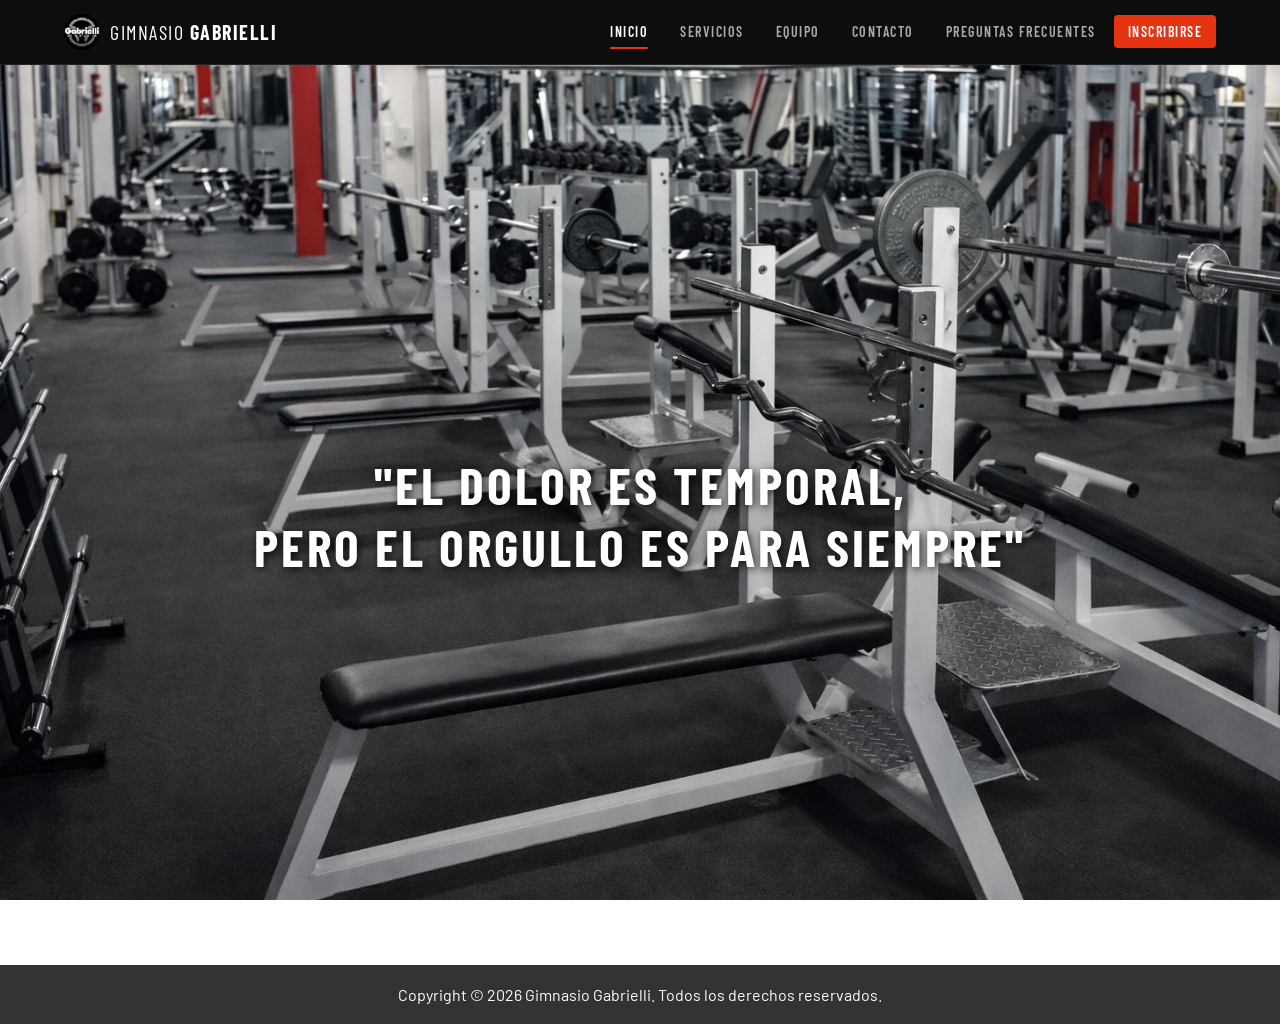
<file: index.html>
<!doctype html>
<html lang="es">
  <head>
    <meta charset="utf-8">
    <meta name="viewport" content="width=device-width, initial-scale=1">
    <meta name="description" content="Gimnasio Gabrielli - Encontrá tu mejor versión">
    <title>Gimnasio Gabrielli</title>
    <link rel="shortcut icon" href="assets/favicon/gimnasio_favicon.jpg" type="image/x-icon">
    <link rel="stylesheet" href="css/style.css">
  </head>
  <body>

    <header>
      <nav>
        <div class="nav-inner">

          <div class="nav-logo">
            <img src="assets/img/Gimnasio gabreilli.jpg" alt="Logo Gimnasio Gabrielli">
            <span>Gimnasio <strong>Gabrielli</strong></span>
          </div>

          <ul class="nav-links">
            <li><a href="index.html" class="active">Inicio</a></li>
            <li><a href="pages/servicios.html">Servicios</a></li>
            <li><a href="pages/equipo.html">Equipo</a></li>
            <li><a href="pages/contacto.html">Contacto</a></li>
            <li><a href="pages/faq.html">Preguntas frecuentes</a></li>
            <li><a href="pages/pedido.html" class="nav-cta">Inscribirse</a></li>
          </ul>

        </div>
      </nav>
    </header>

    <section class="hero">
      <div class="hero-content">
        <p class="hero-frase">"El dolor es temporal,</p>
        <p class="hero-frase">pero el orgullo es para siempre"</p>
      </div>
    </section>
    <footer>
      <p>
        Copyright &copy; 2026 Gimnasio Gabrielli. Todos los derechos reservados.

      </p>
    </footer>

  </body>
</file>
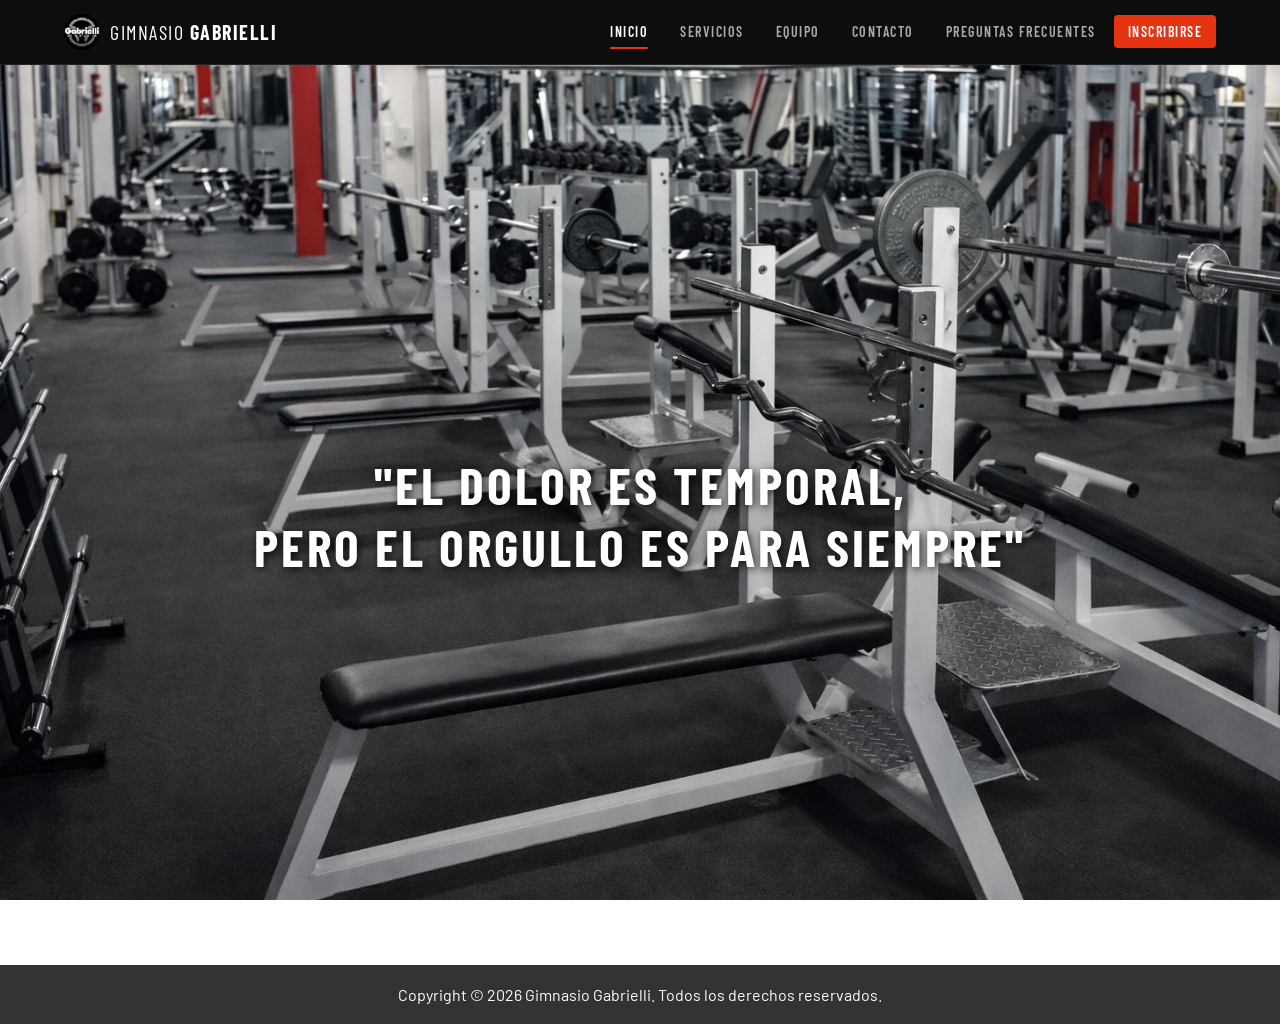
<file: pages/index.html>
<!doctype html>
<html lang="es">
  <head>
    <meta charset="utf-8">
    <meta name="viewport" content="width=device-width, initial-scale=1">
    <meta name="description" content="Gimnasio Gabrielli - Encontrá tu mejor versión">
    <title>Gimnasio Gabrielli</title>
    <link rel="shortcut icon" href="../assets/favicon/gimnasio_favicon.jpg" type="image/x-icon">
    <link rel="stylesheet" href="../css/style.css">
  </head>
  <body>

    <header>
      <nav>
        <div class="nav-inner">

          <div class="nav-logo">
            <img src="../assets/img/Gimnasio gabreilli.jpg" alt="Logo Gimnasio Gabrielli">
            <span>Gimnasio <strong>Gabrielli</strong></span>
          </div>

          <ul class="nav-links">
            <li><a href="../index.html" class="active">Inicio</a></li>
            <li><a href="servicios.html">Servicios</a></li>
            <li><a href="equipo.html">Equipo</a></li>
            <li><a href="contacto.html">Contacto</a></li>
            <li><a href="faq.html">Preguntas frecuentes</a></li>
            <li><a href="pedido.html" class="nav-cta">Inscribirse</a></li>
          </ul>

        </div>
      </nav>
    </header>

    <section class="hero">
      <div class="hero-content">
        <p class="hero-frase">"El dolor es temporal,</p>
        <p class="hero-frase">pero el orgullo es para siempre"</p>
      </div>
    </section>
    <footer>
      <p>
        Copyright &copy; 2026 Gimnasio Gabrielli. Todos los derechos reservados.

      </p>
    </footer>

  </body>
</file>
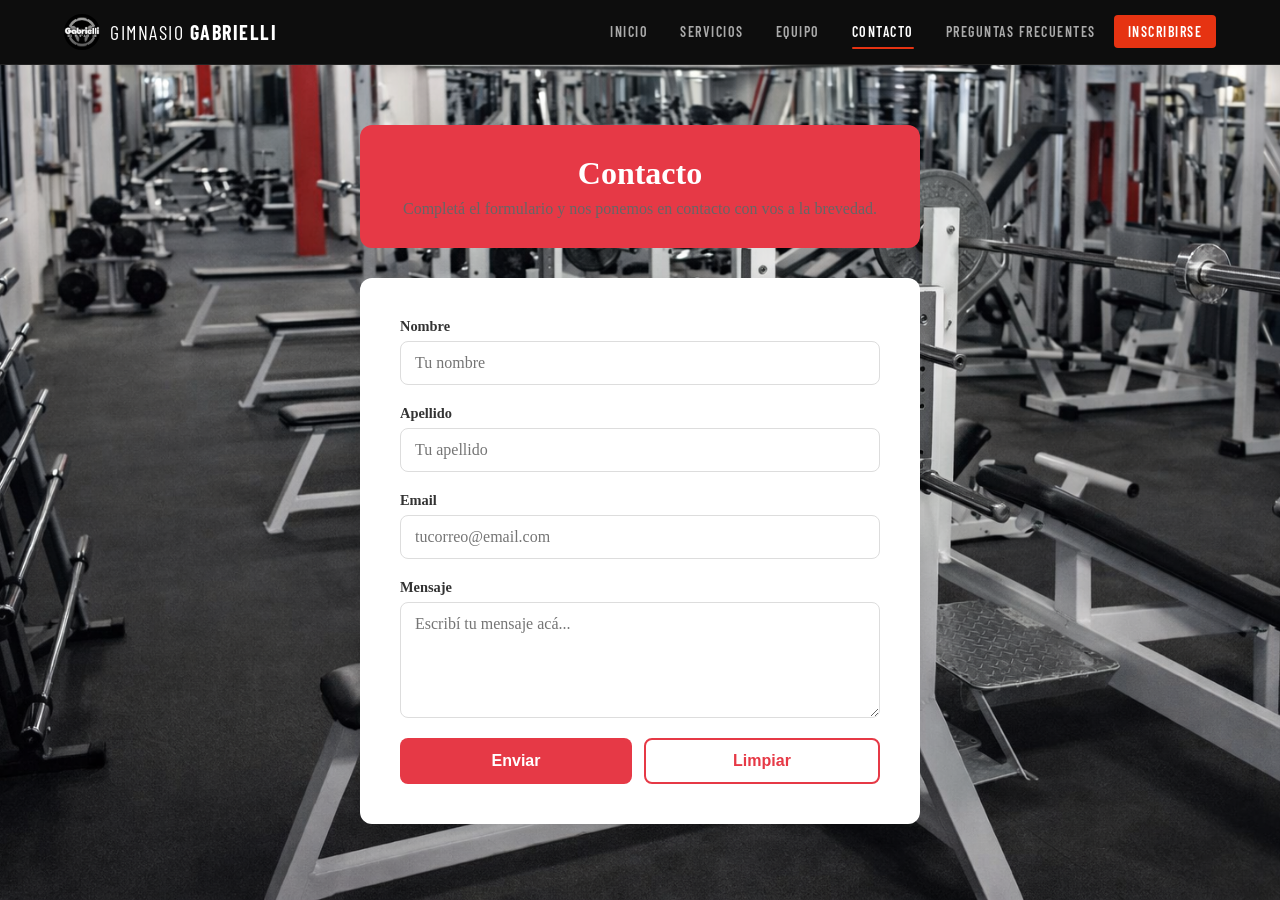
<file: pages/contacto.html>
<!doctype html>
<html lang="es">
  <head>
    <meta charset="utf-8">
    <meta name="viewport" content="width=device-width, initial-scale=1">
    <meta name="description" content="Gimnasio Gabrielli - Contacto">
    <title>Contacto - Gimnasio Gabrielli</title>
    <link rel="shortcut icon" href="../assets/favicon/gimnasio_favicon.jpg" type="image/x-icon">
    <link rel="stylesheet" href="../css/style.css">
  </head>
  <body>

    <header>
      <nav>
        <div class="nav-inner">

          <div class="nav-logo">
            <img src="../assets/img/Gimnasio gabreilli.jpg" alt="Logo Gimnasio Gabrielli">
            <span>Gimnasio <strong>Gabrielli</strong></span>
          </div>

          <ul class="nav-links">
            <li><a href="../index.html">Inicio</a></li>
            <li><a href="servicios.html">Servicios</a></li>
            <li><a href="equipo.html">Equipo</a></li>
            <li><a href="contacto.html" class="active">Contacto</a></li>
            <li><a href="faq.html">Preguntas frecuentes</a></li>
            <li><a href="pedido.html" class="nav-cta">Inscribirse</a></li>
          </ul>

        </div>
      </nav>
    </header>

    <main>
      <section class="contacto-section">
    <div class="contacto-header">
    <h1>Contacto</h1>
    <p>Completá el formulario y nos ponemos en contacto con vos a la brevedad.</p>
    </div>

        <form class="contacto-form">

          <div class="form-group">
            <label for="nombre">Nombre</label>
            <input type="text" id="nombre" name="nombre" placeholder="Tu nombre" required>
          </div>

          <div class="form-group">
            <label for="apellido">Apellido</label>
            <input type="text" id="apellido" name="apellido" placeholder="Tu apellido" required>
          </div>

          <div class="form-group">
            <label for="email">Email</label>
            <input type="email" id="email" name="email" placeholder="tucorreo@email.com" required>
          </div>

          <div class="form-group">
            <label for="mensaje">Mensaje</label>
            <textarea id="mensaje" name="mensaje" rows="5" placeholder="Escribí tu mensaje acá..." required></textarea>
          </div>

          <div class="form-buttons">
            <button type="submit">Enviar</button>
            <button type="reset">Limpiar</button>
          </div>

        </form>
      </section>
    </main>

  </body>
</html>
</file>
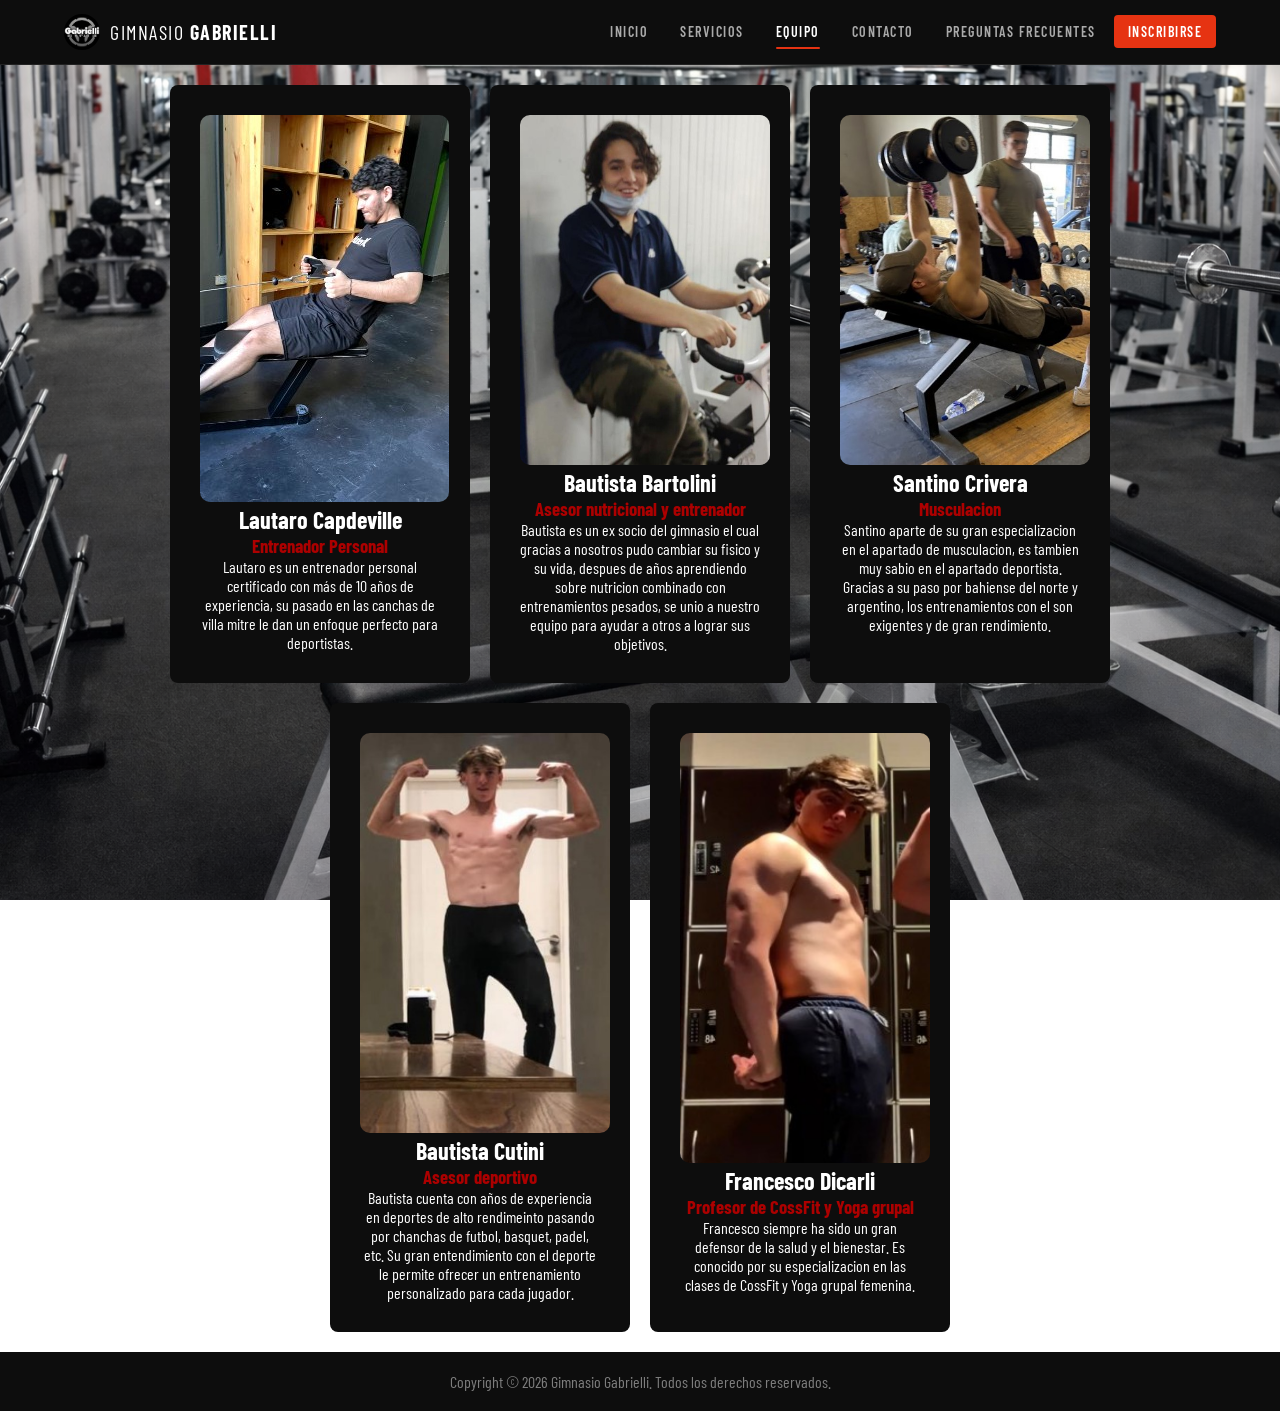
<file: pages/equipo.html>
<!doctype html>
<html lang="es">
  <head>
    <meta charset="utf-8">
    <meta name="viewport" content="width=device-width, initial-scale=1">
    <meta name="description" content="Gimnasio Gabrielli - Nuestro Equipo">
    <title>Equipo - Gimnasio Gabrielli</title>
    <link rel="shortcut icon" href="../assets/favicon/gimnasio_favicon.jpg" type="image/x-icon">
    <link rel="stylesheet" href="../css/style.css">
    <style>
      #contenedor-equipo {
        display: flex;
        flex-wrap: wrap;
        justify-content: center;
        gap: 20px;
        padding: 20px;
      }
      .equipo-miembro {
        background-color: #0d0d0d;
        border-radius: 8px;
        padding: 30px;
        width: 300px;
        text-align: center;
        color : #ffffff;
        font-family: 'Barlow Condensed', sans-serif;
        h3 {
          color : #ac0000;
        }

      }
      .equipo-miembro img {
        border-radius: 10px;
      }
      footer {
        background-color: #0d0d0d;
        color: #7e7e7e;
        text-align: center;
        padding: 20px;
        font-family: 'Barlow Condensed', sans-serif;
      }

      </style>
  </head>
  <body>

    <header>
      <nav>
        <div class="nav-inner">

          <div class="nav-logo">
            <img src="../assets/img/Gimnasio gabreilli.jpg" alt="Logo Gimnasio Gabrielli">
            <span>Gimnasio <strong>Gabrielli</strong></span>
          </div>

          <ul class="nav-links">
            <li><a href="../index.html">Inicio</a></li>
            <li><a href="servicios.html">Servicios</a></li>
            <li><a href="equipo.html" class="active">Equipo</a></li>
            <li><a href="contacto.html">Contacto</a></li>
            <li><a href="faq.html">Preguntas frecuentes</a></li>
            <li><a href="pedido.html" class="nav-cta">Inscribirse</a></li>
          </ul>

        </div>
      </nav>
    </header>

    <main>
      <section id="contenedor-equipo">

        <div class="equipo-miembro">
          <img src="../assets/img/entrenador-capdeville.jpg" alt="Entrenador 1">
          <h2>Lautaro Capdeville</h2>
          <h3>Entrenador Personal</h3>
          <p>Lautaro es un entrenador personal certificado 
          con más de 10 años de experiencia, su pasado 
          en las canchas de villa mitre le dan un enfoque
          perfecto para deportistas.</p>
        </div>

        <div class="equipo-miembro">
          <img src="../assets/img/entrenador-babi.jpg" alt="Entrenador 2" width="250" height="350">
          <h2>Bautista Bartolini</h2>
          <h3>Asesor nutricional y entrenador</h3>
          <p>Bautista es un ex socio del gimnasio el cual gracias a nosotros pudo cambiar su fisico y su vida,
            despues de años aprendiendo sobre nutricion combinado con entrenamientos pesados, se unio a nuestro equipo para ayudar a otros a lograr sus objetivos.</p>
        </div>

        <div class="equipo-miembro">
          <img src="../assets/img/santino-crivera.jpg" alt="Entrenador-3" width="250" height="350">
          <h2>Santino Crivera</h2>
          <h3>Musculacion</h3>
          <p>Santino aparte de su gran especializacion en el apartado de musculacion, es tambien muy sabio en el apartado deportista. Gracias a su paso por bahiense del norte y argentino, los entrenamientos con el son exigentes y de gran rendimiento.</p>
        </div>
        
        <div class="equipo-miembro">
          <img src="../assets/img/profe-cuti.jpg" alt="Entrenador-4" width="250" height="400">
          <h2>Bautista Cutini</h2>
          <h3>Asesor deportivo</h3>
          <p>Bautista cuenta con años de experiencia en deportes de alto rendimeinto pasando por chanchas de futbol, basquet, padel, etc. Su gran entendimiento con el deporte le permite ofrecer un entrenamiento personalizado para cada jugador.</p>
        </div>

        <div class="equipo-miembro">
          <img src="../assets/img/profe-diclo.jpg" alt="Entrenador-5" width="250" height="430">
          <h2>Francesco Dicarli</h2>
          <h3>Profesor de CossFit y Yoga grupal</h3>
          <p>Francesco siempre ha sido un gran defensor de la salud y el bienestar. Es conocido por su especializacion en las clases de CossFit y Yoga grupal femenina.</p>
        </div>
      </section>
    </main>
    <footer>
      <p>
        Copyright &copy; 2026 Gimnasio Gabrielli. Todos los derechos reservados.

      </p>
    </footer>
  </body>
</html>
</file>
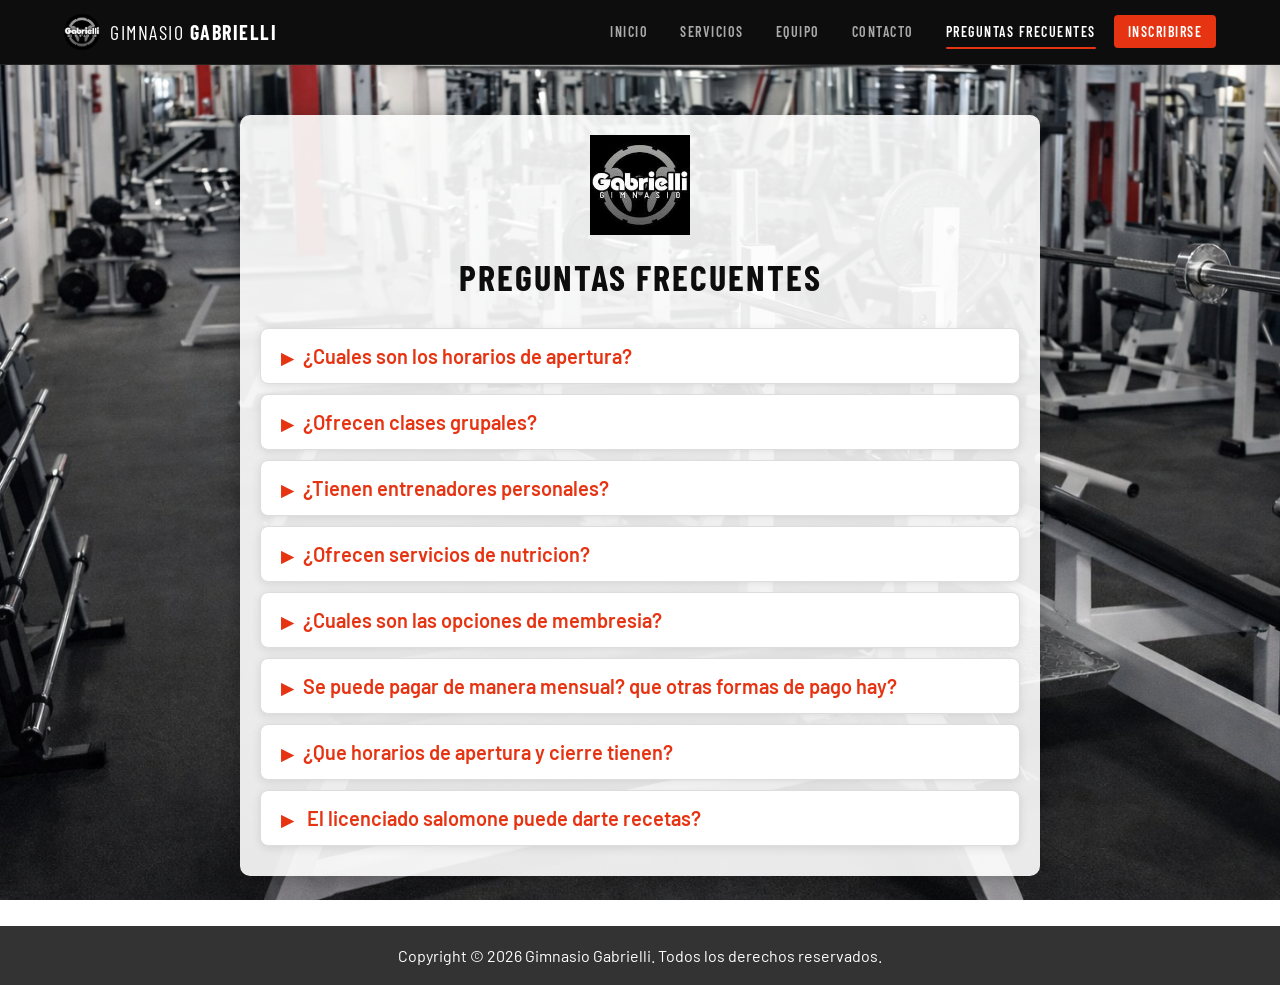
<file: pages/faq.html>
<!doctype html>
<html lang="es">
  <head>
    <meta charset="utf-8">
    <meta name="viewport" content="width=device-width, initial-scale=1">
    <meta name="description" content="Gimnasio Gabrielli - Preguntas frecuentes">
    <title>Preguntas frecuentes - Gimnasio Gabrielli</title>
    <link rel="shortcut icon" href="../assets/favicon/gimnasio_favicon.jpg" type="image/x-icon">
    <link rel="stylesheet" href="../css/style.css">
    <style>
@import url('https://fonts.googleapis.com/css2?family=Barlow+Condensed:wght@600;700&family=Barlow:wght@400;500&display=swap');


.faq {
  max-width: 800px;
  margin: 50px auto;
  padding: 20px;
  background: rgba(255, 255, 255, 0.9);
  border-radius: 10px;
  box-shadow: 0 4px 20px rgba(0, 0, 0, 0.3);
}

.faq h1 {
  font-family: 'Barlow Condensed', sans-serif;
  font-size: 36px;
  font-weight: 700;
  text-transform: uppercase;
  letter-spacing: 2px;
  color: #0d0d0d;
  text-align: center;
  margin-bottom: 30px;
}

.faq details {
  margin-bottom: 10px;
  background: #fff;
  border: 1px solid #ddd;
  border-radius: 8px;
  box-shadow: 0 2px 10px rgba(0, 0, 0, 0.1);
  transition: box-shadow 0.3s;
}

.faq details:hover {
  box-shadow: 0 4px 20px rgba(0, 0, 0, 0.2);
}

.faq summary {
  font-family: 'Barlow', sans-serif;
  font-size: 20px;
  font-weight: 600;
  color: #e63312;
  padding: 15px 20px;
  cursor: pointer;
  list-style: none;
  outline: none;
  transition: background 0.3s;
}

.faq summary:hover {
  background: #f9f9f9;
}

.faq summary::marker {
  display: none;
}

.faq summary::before {
  content: '▶';
  font-size: 16px;
  margin-right: 10px;
  transition: transform 0.3s;
}

.faq details[open] summary::before {
  transform: rotate(90deg);
}

.faq p {
  font-family: 'Barlow', sans-serif;
  font-size: 16px;
  line-height: 1.6;
  color: #333;
  padding: 0 20px 15px 20px;
}
    </style>
  </head>
  <body>

    <header>
      <nav>
        <div class="nav-inner">

          <div class="nav-logo">
            <img src="../assets/img/Gimnasio gabreilli.jpg" alt="Logo Gimnasio Gabrielli">
            <span>Gimnasio <strong>Gabrielli</strong></span>
          </div>

          <ul class="nav-links">
            <li><a href="../index.html">Inicio</a></li>
            <li><a href="servicios.html">Servicios</a></li>
            <li><a href="equipo.html">Equipo</a></li>
            <li><a href="contacto.html">Contacto</a></li>
            <li><a href="faq.html" class="active">Preguntas frecuentes</a></li>
            <li><a href="pedido.html" class="nav-cta">Inscribirse</a></li>
          </ul>

        </div>
      </nav>
    </header>

    <main>
        <section class="faq">
            <img src="../assets/favicon/gimnasio_favicon.jpg" alt="Favicon del Gimnasio Gabrielli" style="display: block; margin: 0 auto 20px; max-width: 100px; height: auto;">
            <h1>Preguntas frecuentes</h1>
            <details>
                <summary>¿Cuales son los horarios de apertura?</summary>
                <p>Nuestro gimnasio esta abierto de lunes a viernes de 6:00 a 22:00, y los fines de semana de 8:00 a 20:00.</p>
            </details>
            <details>
                <summary>¿Ofrecen clases grupales?</summary>
                <p>Si, ofrecemos una variedad de clases grupales como yoga, pilates, spinning y entrenamiento funcional. Consulta nuestro horario para mas detalles.</p>
            </details>
            <details>
                <summary>¿Tienen entrenadores personales?</summary>
                <p>Si, contamos con un equipo de entrenadores personales certificados que pueden ayudarte a alcanzar tus objetivos de fitness. Puedes reservar una sesion con ellos en la recepcion.</p>
            </details>
            <details>
                <summary>¿Ofrecen servicios de nutricion?</summary>
                <p>Si, ofrecemos servicios de nutricion y asesoramiento dietetico para ayudarte a alcanzar tus metas de salud y bienestar.</p>
            </details>
                <details>
                    <summary>¿Cuales son las opciones de membresia?</summary>
                    <p>Ofrecemos varias opciones de membresia, Basica Premium Y VIP . Consulta nuestra pagina de servicios para mas detalles.</p>
                </details>
                <details>
                    <summary>Se puede pagar de manera mensual? que otras formas de pago hay?</summary>
                    <p>Si, ofrecemos la opcion de pagar de manera mensual. Tambien aceptamos tarjetas de credito y debito, asi como transferencias bancarias.</p>
                </details>
                <details>
                    <summary>¿Que horarios de apertura y cierre tienen?</summary>
                    <p>De 7:00 AM a 22:00 PM!</p>
                </details>
                <details>
                    <summary> El licenciado salomone puede darte recetas?</summary>

                    <p>Si, el licenciado salomone es nutricionista y puede proporcionarte recetas saludables y 20 tipos distintos de milanesas y son muy ricas.</p>


                </details>
        </section>
    </main>

    <footer>
      <p>
        Copyright &copy; 2026 Gimnasio Gabrielli. Todos los derechos reservados.
      </p>
    </footer>

  </body>
</html>
</file>
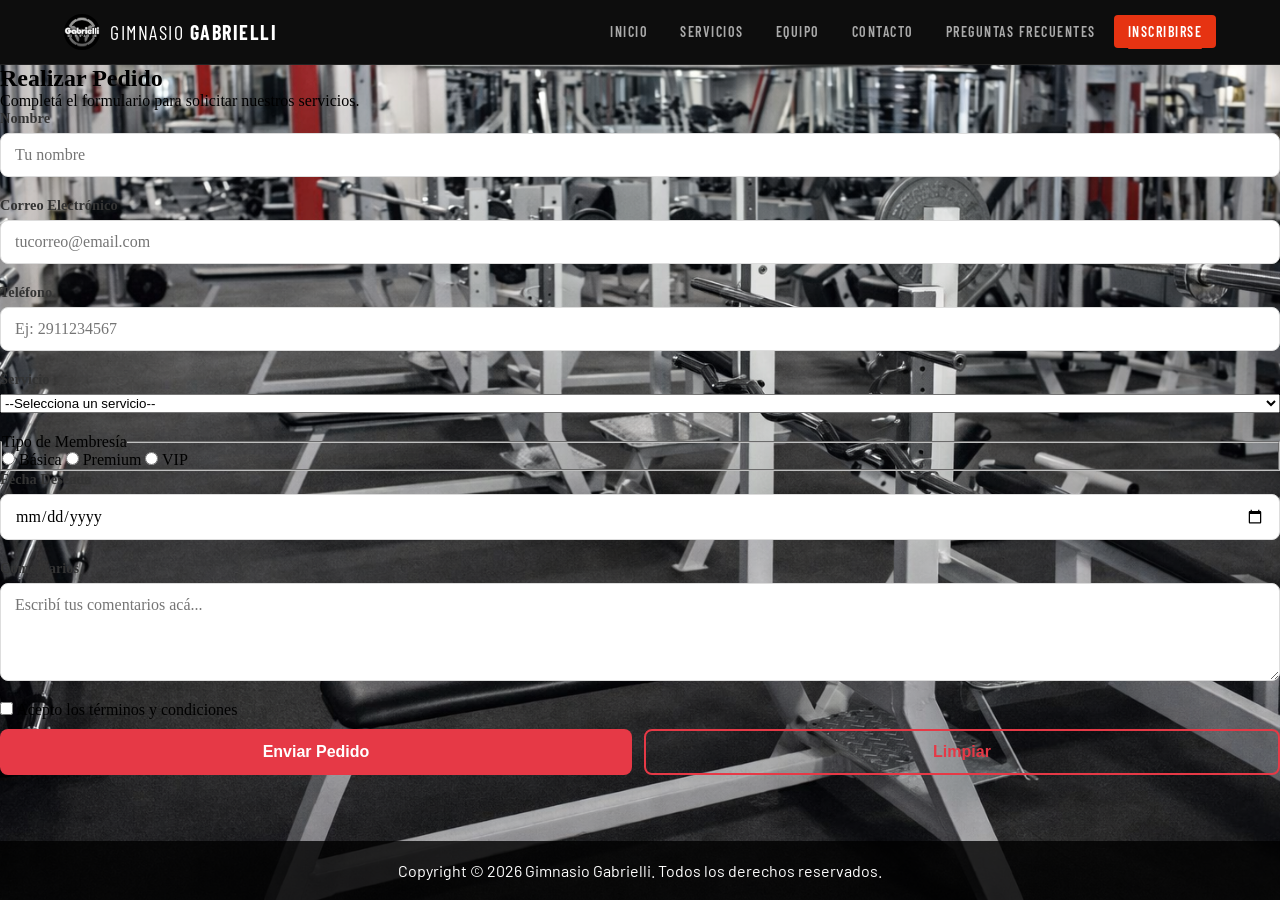
<file: pages/pedido.html>
<!DOCTYPE html>
<html lang="es">
<head>
    <meta charset="UTF-8">
    <meta name="viewport" content="width=device-width, initial-scale=1.0">
    <meta name="description" content="Gimnasio Gabrielli - Pedido de Servicio">
    <title>Pedido de Servicio - Gimnasio Gabrielli</title>
    <link rel="shortcut icon" href="../assets/favicon/gimnasio_favicon.jpg" type="image/x-icon">
    <link rel="stylesheet" href="../css/style.css">
</head>
<body>

  <header>
      <nav>
        <div class="nav-inner">

          <div class="nav-logo">
            <img src="../assets/img/Gimnasio gabreilli.jpg" alt="Logo Gimnasio Gabrielli">
            <span>Gimnasio <strong>Gabrielli</strong></span>
          </div>

          <ul class="nav-links">
            <li><a href="../index.html">Inicio</a></li>
            <li><a href="servicios.html">Servicios</a></li>
            <li><a href="equipo.html">Equipo</a></li>
            <li><a href="contacto.html">Contacto</a></li>
            <li><a href="faq.html">Preguntas frecuentes</a></li>
            <li><a href="pedido.html" class="nav-cta active">Inscribirse</a></li>
          </ul>

        </div>
      </nav>
    </header>

    <main>
      <section class="pedido-section">
        <div class="pedido-header">
          <h1>Realizar Pedido</h1>
          <p>Completá el formulario para solicitar nuestros servicios.</p>
        </div>

        <form class="pedido-form" action="https://httpbin.org/post" method="post" target="_blank">

          <div class="form-group">
            <label for="nombre">Nombre</label>
            <input type="text" id="nombre" name="nombre" placeholder="Tu nombre" required>
          </div>

          <div class="form-group">
            <label for="email">Correo Electrónico</label>
            <input type="email" id="email" name="email" placeholder="tucorreo@email.com" required>
          </div>

          <div class="form-group">
            <label for="telefono">Teléfono</label>
            <input type="tel" id="telefono" name="telefono" placeholder="Ej: 2911234567" required>
          </div>

          <div class="form-group">
            <label for="servicio">Servicio</label>
            <select id="servicio" name="servicio" required>
              <option value="">--Selecciona un servicio--</option>
              <option value="entrenamiento_personal">Entrenamiento Personal</option>
              <option value="clases_grupales">Clases Grupales</option>
              <option value="nutricion">Asesoría Nutricional</option>
            </select>
          </div>

          <fieldset class="form-fieldset">
            <legend>Tipo de Membresía</legend>
            <div class="radio-group">
              <label class="radio-label">
                <input type="radio" name="membresia" value="basica" required>
                <span>Básica</span>
              </label>
              <label class="radio-label">
                <input type="radio" name="membresia" value="premium">
                <span>Premium</span>
              </label>
              <label class="radio-label">
                <input type="radio" name="membresia" value="vip">
                <span>VIP</span>
              </label>
            </div>
          </fieldset>

          <div class="form-group">
            <label for="fecha">Fecha Deseada</label>
            <input type="date" id="fecha" name="fecha" required>
          </div>

          <div class="form-group">
            <label for="comentarios">Comentarios</label>
            <textarea id="comentarios" name="comentarios" rows="4" placeholder="Escribí tus comentarios acá..."></textarea>
          </div>

          <div class="form-checkbox">
            <label class="checkbox-label">
              <input type="checkbox" name="terminos" required>
              <span>Acepto los términos y condiciones</span>
            </label>
          </div>

          <div class="form-buttons">
            <button type="submit">Enviar Pedido</button>
            <button type="reset">Limpiar</button>
          </div>

        </form>
      </section>
    </main>
    
    <footer>
      <p>
        Copyright &copy; 2026 Gimnasio Gabrielli. Todos los derechos reservados.

      </p>
    </footer>
  </body>
</body>
</html>
</file>
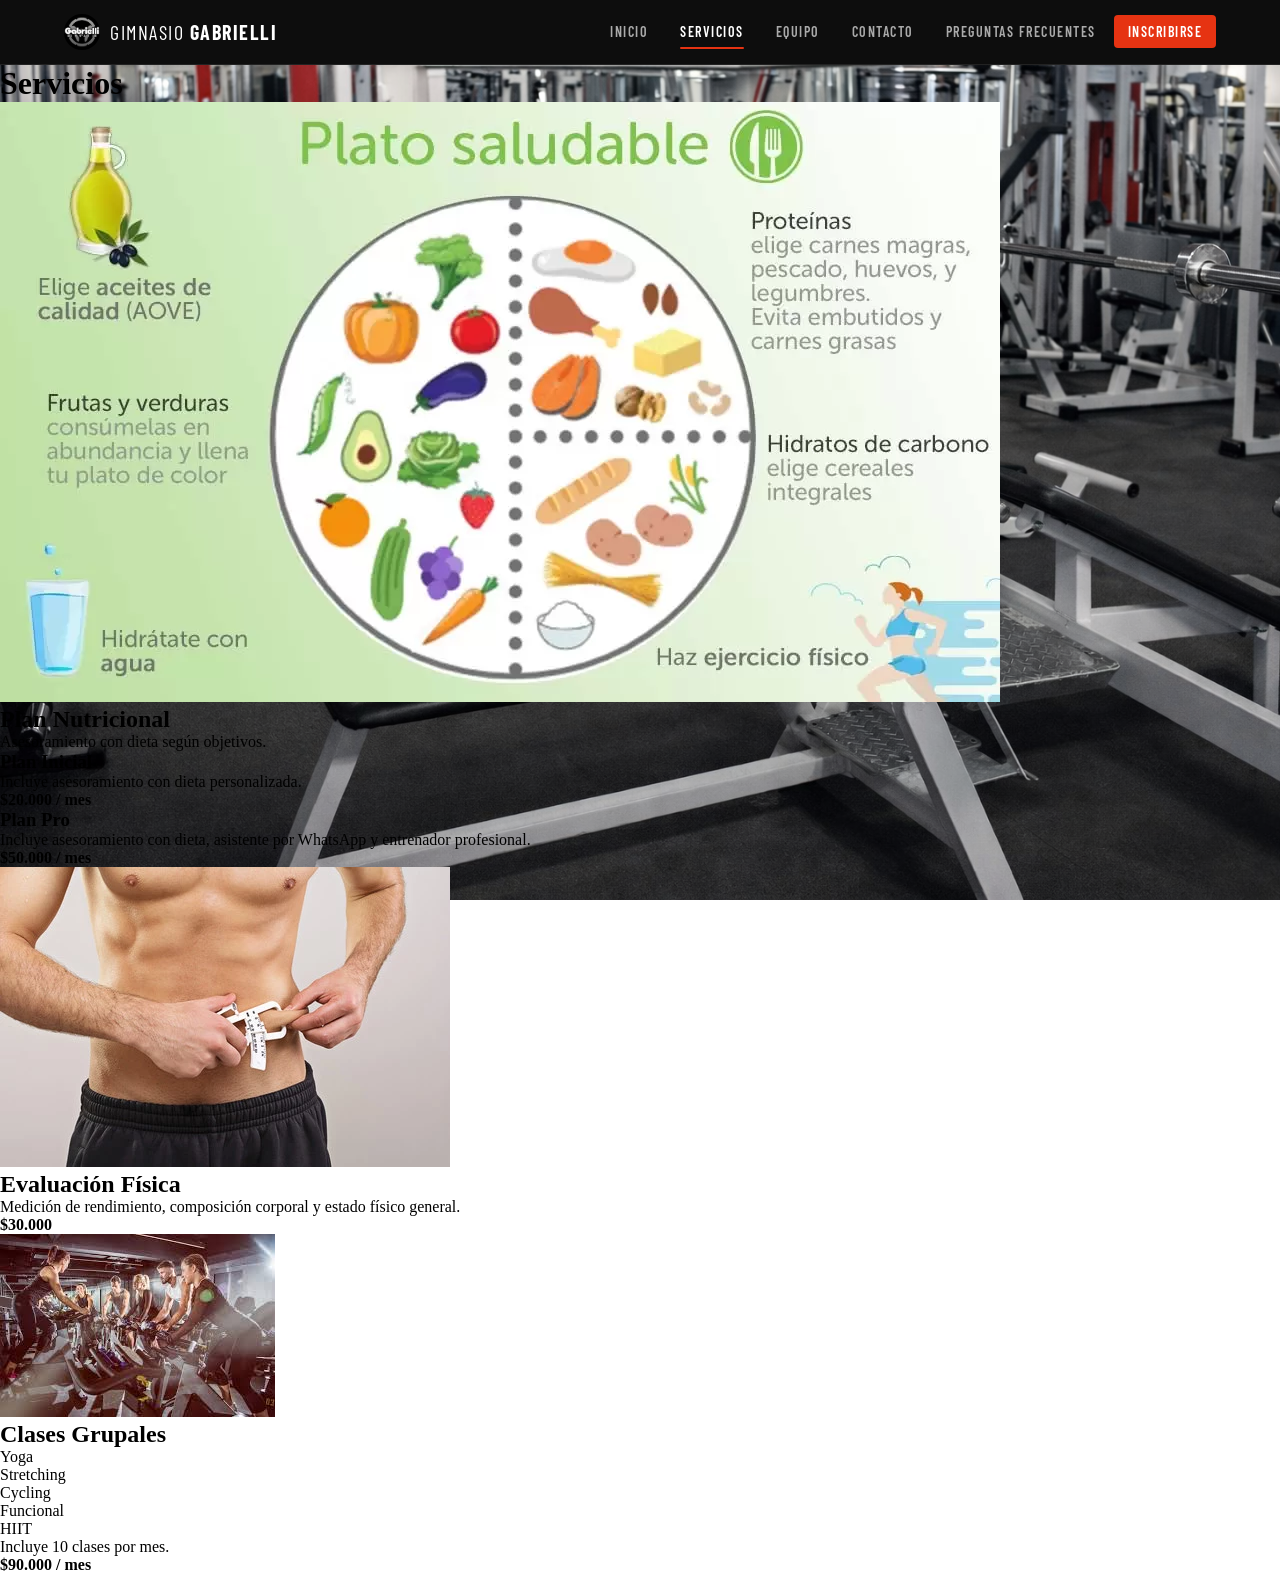
<file: pages/servicios.html>
<!doctype html>
<html lang="es">
  <head>
    <meta charset="utf-8">
    <meta name="viewport" content="width=device-width, initial-scale=1">
    <meta name="description" content="Gimnasio Gabrielli - Servicios">
    <title>Servicios - Gimnasio Gabrielli</title>
    <link rel="shortcut icon" href="../assets/favicon/gimnasio_favicon.jpg" type="image/x-icon">
    <link rel="stylesheet" href="../css/style.css">
  </head>
  <body>

    <header>
      <nav>
        <div class="nav-inner">

          <div class="nav-logo">
            <img src="../assets/img/Gimnasio gabreilli.jpg" alt="Logo Gimnasio Gabrielli">
            <span>Gimnasio <strong>Gabrielli</strong></span>
          </div>

          <ul class="nav-links">
            <li><a href="../index.html">Inicio</a></li>
            <li><a href="servicios.html" class="active">Servicios</a></li>
            <li><a href="equipo.html">Equipo</a></li>
            <li><a href="contacto.html">Contacto</a></li>
            <li><a href="faq.html">Preguntas frecuentes</a></li>
            <li><a href="pedido.html" class="nav-cta">Inscribirse</a></li>
          </ul>

        </div>
      </nav>
    </header>

<main class="contenedor-servicios">
      

  <h1>Servicios</h1>
  <div class="servicios-grid">

    <div class="servicio">
        <img src="../assets/img/nutricion.jpg" alt="Plan nutricional">
        <h2>Plan Nutricional</h2>
        <p>Asesoramiento con dieta según objetivos.</p>

        <h3>Plan Inicial</h3>
        <p>Incluye asesoramiento con dieta personalizada.</p>
        <p><strong>$20.000 / mes</strong></p>

        <h3>Plan Pro</h3>
        <p>Incluye asesoramiento con dieta, asistente por WhatsApp y entrenador profesional.</p>
        <p><strong>$50.000 / mes</strong></p>
    </div>

  
    <div class="servicio">
       <img src="../assets/img/evaluacion.jpg" alt="Evaluación física">
       <h2>Evaluación Física</h2>
        <p>Medición de rendimiento, composición corporal y estado físico general.</p>
        <p><strong>$30.000</strong></p>
    </div>

    <!-- CLASES GRUPALES -->
    <div class="servicio">
       <img src="../assets/img/clases.jpg" alt="Clases grupales">
       <h2>Clases Grupales</h2>
       <ul>
           <li>Yoga</li>
           <li>Stretching</li>
           <li>Cycling</li>
           <li>Funcional</li>
           <li>HIIT</li>
    </ul>

    <p>Incluye 10 clases por mes.</p>
    <p><strong>$90.000 / mes</strong></p>
 </div>
 
</div>

</main>

</body>

</html>
</file>
<file: css/style.css>
@import url('https://fonts.googleapis.com/css2?family=Barlow+Condensed:wght@600;700&family=Barlow:wght@400;500&display=swap');

* {
  margin: 0;
  padding: 0;
  box-sizing: border-box;
}

body {
  background-image: url('../assets/img/see.png');
  background-size: cover;
  background-position: center;
  background-repeat: no-repeat;
  background-attachment: fixed;
  min-height: 100vh;
  display: flex;
  flex-direction: column;
}

main {
  flex: 1;
}

header nav {
  background: #0d0d0d;
  border-bottom: 1px solid #222;
  position: sticky;
  top: 0;
  z-index: 100;
}

.nav-inner {
  max-width: 1200px;
  margin: 0 auto;
  padding: 0 24px;
  height: 64px;
  display: flex;
  align-items: center;
  justify-content: space-between;
}

.nav-logo {
  display: flex;
  align-items: center;
  gap: 10px;
  text-decoration: none;
}

.nav-logo img {
  width: 36px;
  height: 36px;
  object-fit: cover;
  border-radius: 50%;
}

.nav-logo span {
  font-family: 'Barlow Condensed', sans-serif;
  font-size: 20px;
  letter-spacing: 1.5px;
  text-transform: uppercase;
  color: #fff;
}

.nav-links {
  display: flex;
  list-style: none;
  gap: 4px;
  align-items: center;
}

.nav-links a {
  font-family: 'Barlow Condensed', sans-serif;
  font-weight: 600;
  font-size: 14px;
  letter-spacing: 1.5px;
  text-transform: uppercase;
  color: #aaa;
  text-decoration: none;
  padding: 8px 14px;
  border-radius: 4px;
  transition: color 0.2s, background 0.2s;
  position: relative;
}

.nav-links a:hover {
  color: #fff;
  background: #1a1a1a;
}

.nav-links a.active {
  color: #fff;
}

.nav-links a.active::after {
  content: '';
  position: absolute;
  bottom: -1px;
  left: 14px;
  right: 14px;
  height: 2px;
  background: #e63312;
  border-radius: 2px;
}

.nav-cta {
  background: #e63312 !important;
  color: #fff !important;
  border-radius: 4px !important;
}

.nav-cta:hover {
  background: #c42a0e !important;
  color: #fff !important;
}

.hero {
  min-height: 100vh;
  display: flex;
  align-items: center;
  justify-content: center;
  text-align: center;
}

.hero-content {
  padding: 20px;
}

.hero-frase {
  font-family: 'Barlow Condensed', sans-serif;
  font-size: 52px;
  font-weight: 700;
  text-transform: uppercase;
  letter-spacing: 3px;
  color: #fff;
  text-shadow: 2px 2px 8px rgba(0, 0, 0, 0.8);
  line-height: 1.2;
}
/* FAQ Styles */
.faq {
  max-width: 800px;
  margin: 50px auto;
  padding: 20px;
  background: rgba(255, 255, 255, 0.9);
  border-radius: 10px;
  box-shadow: 0 4px 20px rgba(0, 0, 0, 0.3);
}

.faq h1 {
  font-family: 'Barlow Condensed', sans-serif;
  font-size: 36px;
  font-weight: 700;
  text-transform: uppercase;
  letter-spacing: 2px;
  color: #0d0d0d;
  text-align: center;
  margin-bottom: 30px;
}

.faq details {
  margin-bottom: 10px;
  background: #fff;
  border: 1px solid #ddd;
  border-radius: 8px;
  box-shadow: 0 2px 10px rgba(0, 0, 0, 0.1);
  transition: box-shadow 0.3s;
}

.faq details:hover {
  box-shadow: 0 4px 20px rgba(0, 0, 0, 0.2);
}

.faq summary {
  font-family: 'Barlow', sans-serif;
  font-size: 20px;
  font-weight: 600;
  color: #e63312;
  padding: 15px 20px;
  cursor: pointer;
  list-style: none;
  outline: none;
  transition: background 0.3s;
}

.faq summary:hover {
  background: #f9f9f9;
}

.faq summary::marker {
  display: none;
}

.faq summary::before {
  content: '▶';
  font-size: 16px;
  margin-right: 10px;
  transition: transform 0.3s;
}

.faq details[open] summary::before {
  transform: rotate(90deg);
}

.faq p {
  font-family: 'Barlow', sans-serif;
  font-size: 16px;
  line-height: 1.6;
  color: #333;
  padding: 0 20px 15px 20px;
}

.contacto {
  padding: 60px 24px;
  text-align: center;
  color: #e91e07;
}

.contact-info {
  display: flex;
  gap: 24px;
  justify-content: center;
  margin-top: 40px;
}

.contact-item {
  background: #1a1a1a;
  border: 1px solid #333;
  border-radius: 8px;
  padding: 32px;
  min-width: 200px;
}

.contact-item h2 {
  color: #e91e07;
  font-size: 16px;
  margin-bottom: 8px;
}

.contact-item a {
  color: #f8f7f7;
  text-decoration: none;
}

.contact-item a:hover {
  color: #fff;
}

/* ===== CONTACTO ===== */
.contacto-section {
  max-width: 600px;
  margin: 60px auto;
  padding: 0 20px;
  text-align: center;
}

.contacto-section h1 {
  font-size: 2rem;
  margin-bottom: 10px;
}

.contacto-section p {
  color: #666;
  margin-bottom: 30px;
}

.contacto-form {
  background: #fff;
  border-radius: 12px;
  box-shadow: 0 4px 20px rgba(0, 0, 0, 0.1);
  padding: 40px;
  text-align: left;
}

.form-group {
  margin-bottom: 20px;
  display: flex;
  flex-direction: column;
  gap: 6px;
}

.form-group label {
  font-weight: 600;
  font-size: 0.9rem;
  color: #333;
}

.form-group input,
.form-group textarea {
  padding: 12px 14px;
  border: 1px solid #ddd;
  border-radius: 8px;
  font-size: 1rem;
  transition: border-color 0.2s;
  outline: none;
  font-family: inherit;
}

.form-group input:focus,
.form-group textarea:focus {
  border-color: #e63946;
}

.form-group textarea {
  resize: vertical;
}

.form-buttons {
  display: flex;
  gap: 12px;
  margin-top: 10px;
}

.form-buttons button[type="submit"] {
  flex: 1;
  padding: 12px;
  background-color: #e63946;
  color: white;
  border: none;
  border-radius: 8px;
  font-size: 1rem;
  font-weight: 600;
  cursor: pointer;
  transition: background 0.2s;
}

.form-buttons button[type="submit"]:hover {
  background-color: #c1121f;
}

.form-buttons button[type="reset"] {
  flex: 1;
  padding: 12px;
  background-color: transparent;
  color: #e63946;
  border: 2px solid #e63946;
  border-radius: 8px;
  font-size: 1rem;
  font-weight: 600;
  cursor: pointer;
  transition: all 0.2s;
}

.form-buttons button[type="reset"]:hover {
  background-color: #e63946;
  color: white;
}

.contacto-header {
  background: #e63946;
  color: white;
  border-radius: 12px;
  padding: 30px 40px;
  margin-bottom: 30px;
}

.contacto-header h1 {
  margin: 0 0 8px 0;
  font-size: 2rem;
}

.contacto-header p {
  margin: 0;
}

footer {
  background: rgba(0, 0, 0, 0.8);
  color: #fff;
  text-align: center;
  padding: 20px;
  font-family: 'Barlow', sans-serif;
}

footer p {
  margin: 0;
}
  margin: 0;
  color: rgba(255, 255, 255, 0.85);
  font-size: 1rem;
}
</file>
